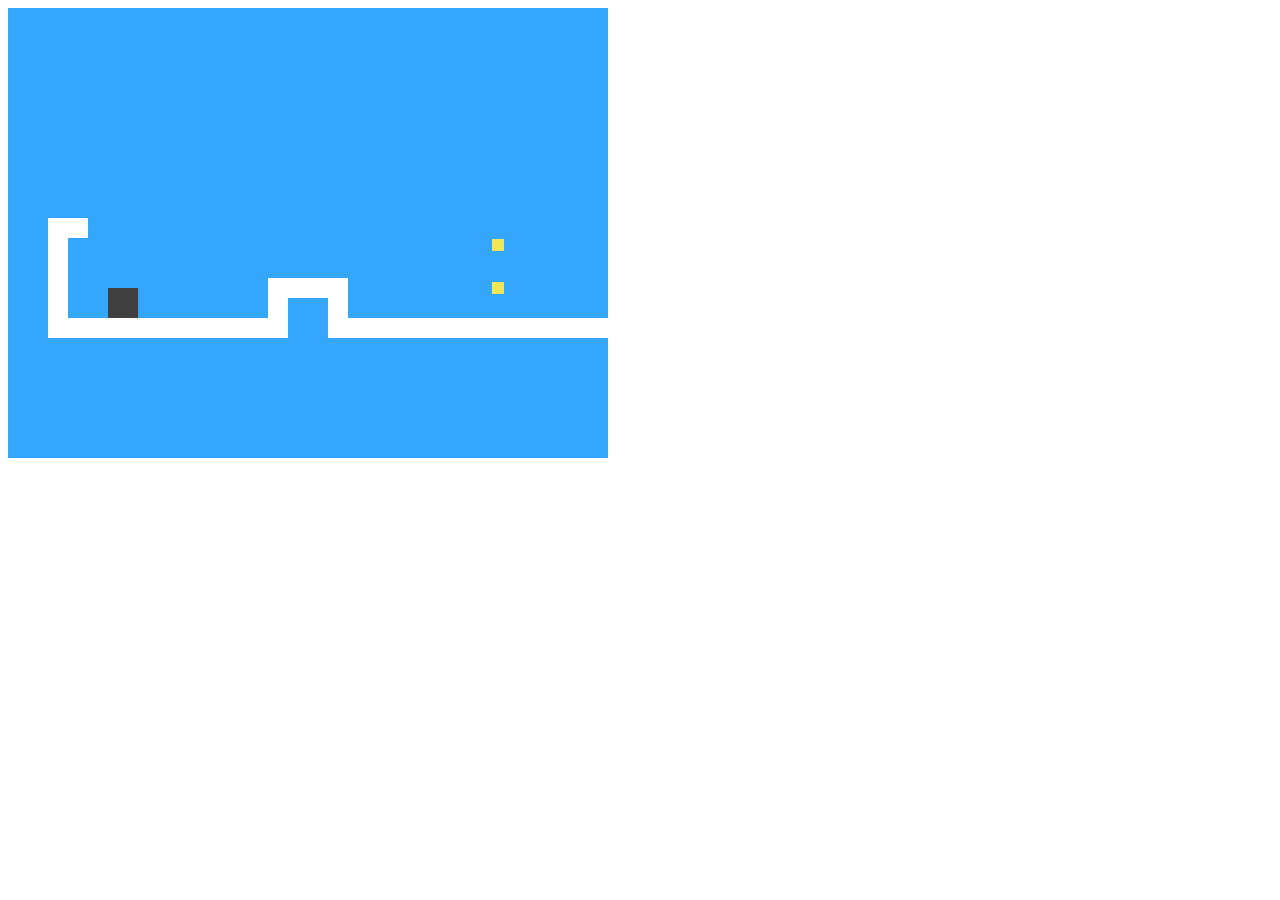
<file: index.html>
<!DOCTYPE html>
<html lang="en">
<head>
  <meta charset="UTF-8">
  <meta http-equiv="X-UA-Compatible" content="IE=edge">
  <meta name="viewport" content="width=device-width, initial-scale=1.0">
  <title>Cubey</title>
  <link rel="stylesheet" href="game.css">
</head>
<body>
  <script src="game.js" type="module"></script>
</body>
</html>
</file>
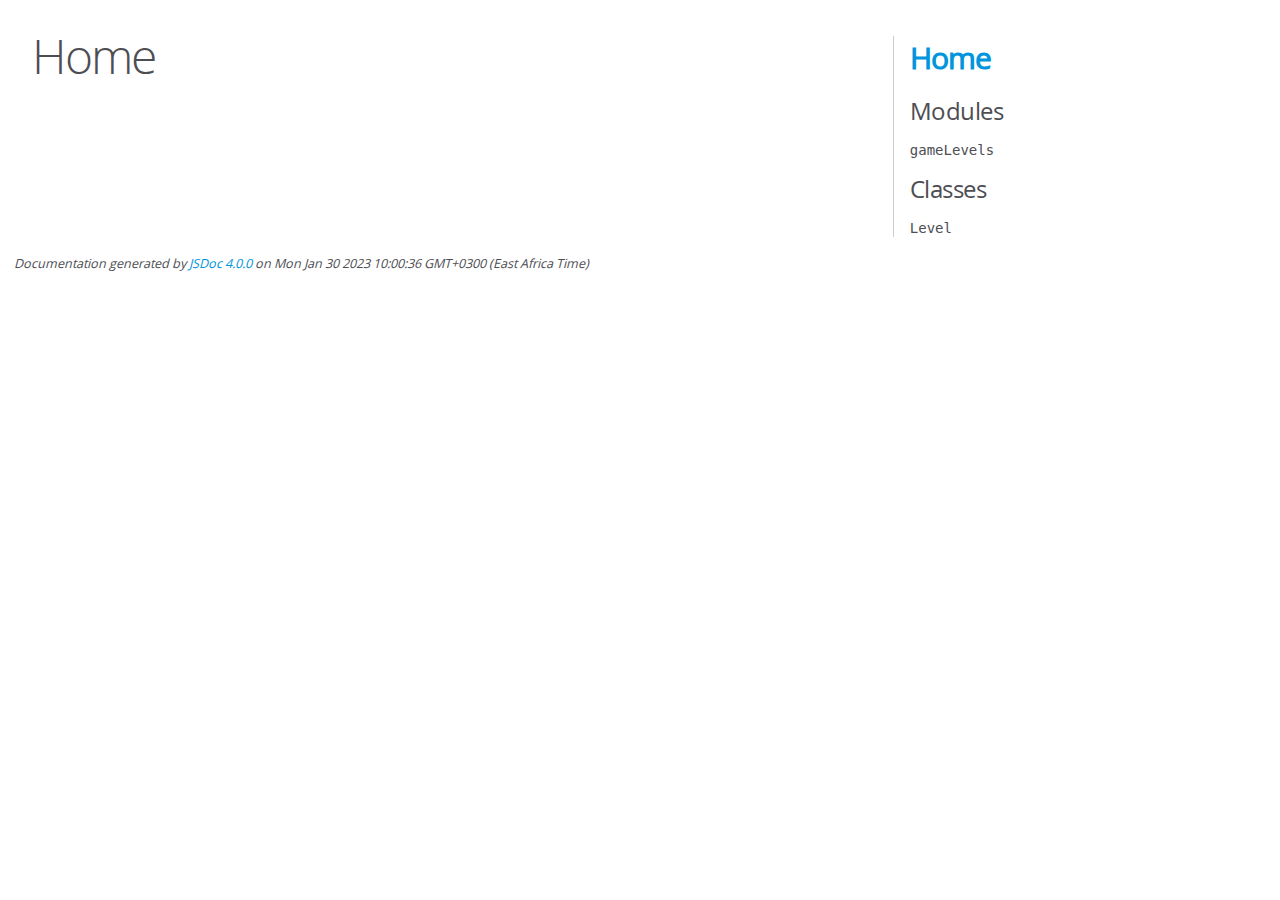
<file: out/index.html>
<!DOCTYPE html>
<html lang="en">
<head>
    <meta charset="utf-8">
    <title>JSDoc: Home</title>

    <script src="scripts/prettify/prettify.js"> </script>
    <script src="scripts/prettify/lang-css.js"> </script>
    <!--[if lt IE 9]>
      <script src="//html5shiv.googlecode.com/svn/trunk/html5.js"></script>
    <![endif]-->
    <link type="text/css" rel="stylesheet" href="styles/prettify-tomorrow.css">
    <link type="text/css" rel="stylesheet" href="styles/jsdoc-default.css">
</head>

<body>

<div id="main">

    <h1 class="page-title">Home</h1>

    



    


    <h3> </h3>










    









</div>

<nav>
    <h2><a href="index.html">Home</a></h2><h3>Modules</h3><ul><li><a href="module-gameLevels.html">gameLevels</a></li></ul><h3>Classes</h3><ul><li><a href="module-gameLevels-Level.html">Level</a></li></ul>
</nav>

<br class="clear">

<footer>
    Documentation generated by <a href="https://github.com/jsdoc/jsdoc">JSDoc 4.0.0</a> on Mon Jan 30 2023 10:00:36 GMT+0300 (East Africa Time)
</footer>

<script> prettyPrint(); </script>
<script src="scripts/linenumber.js"> </script>
</body>
</html>
</file>
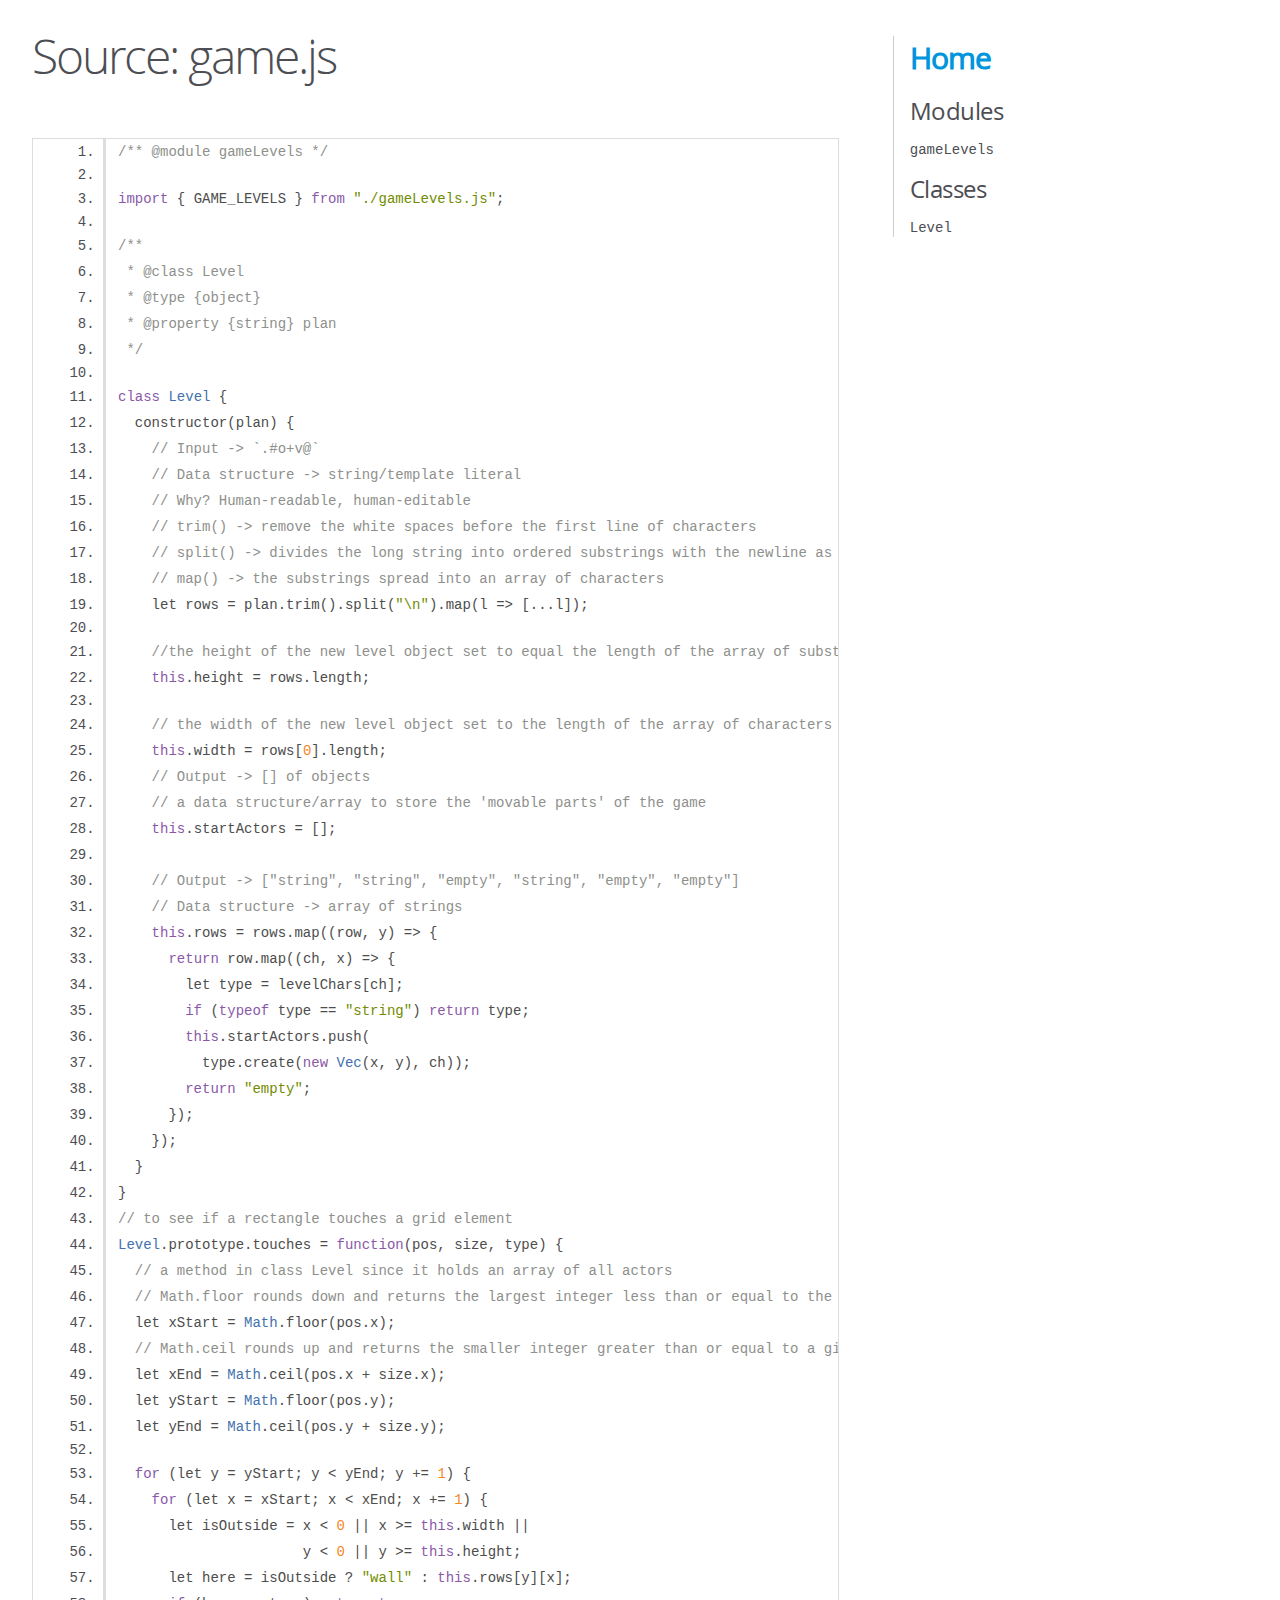
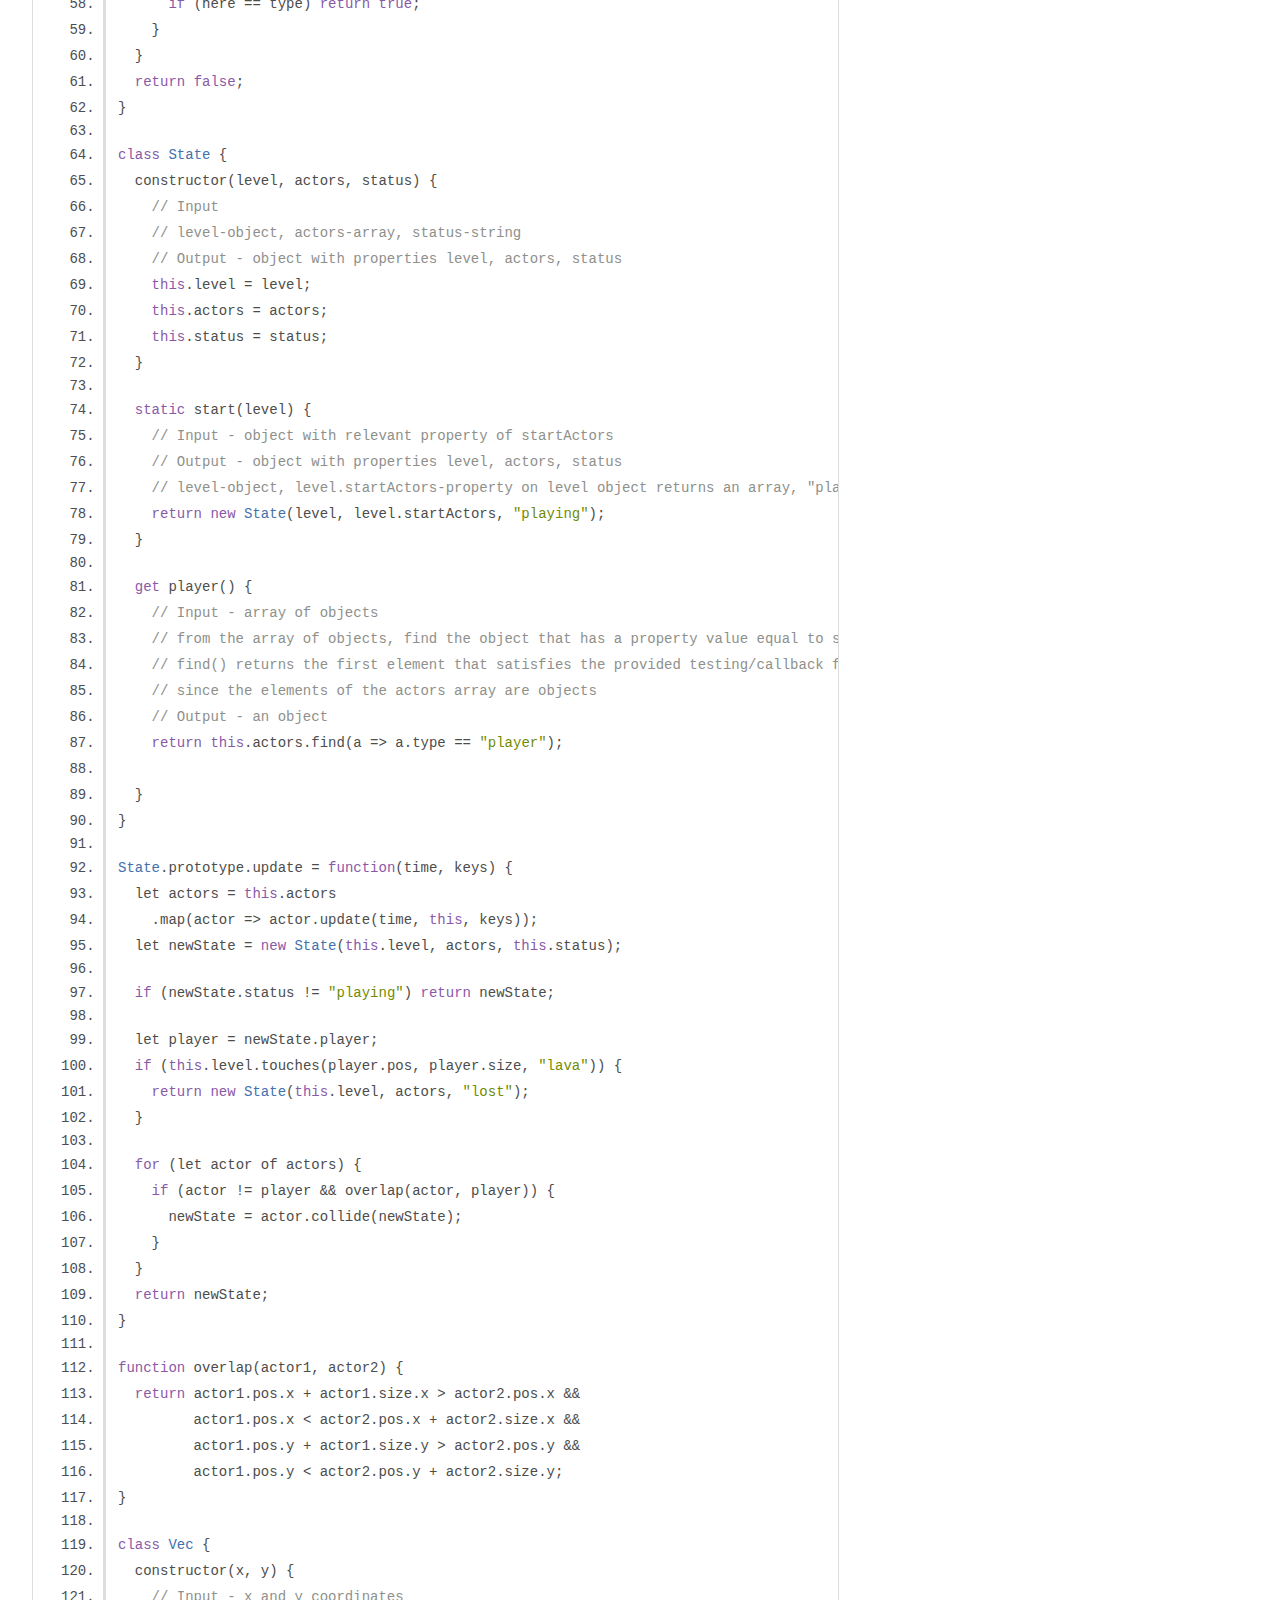
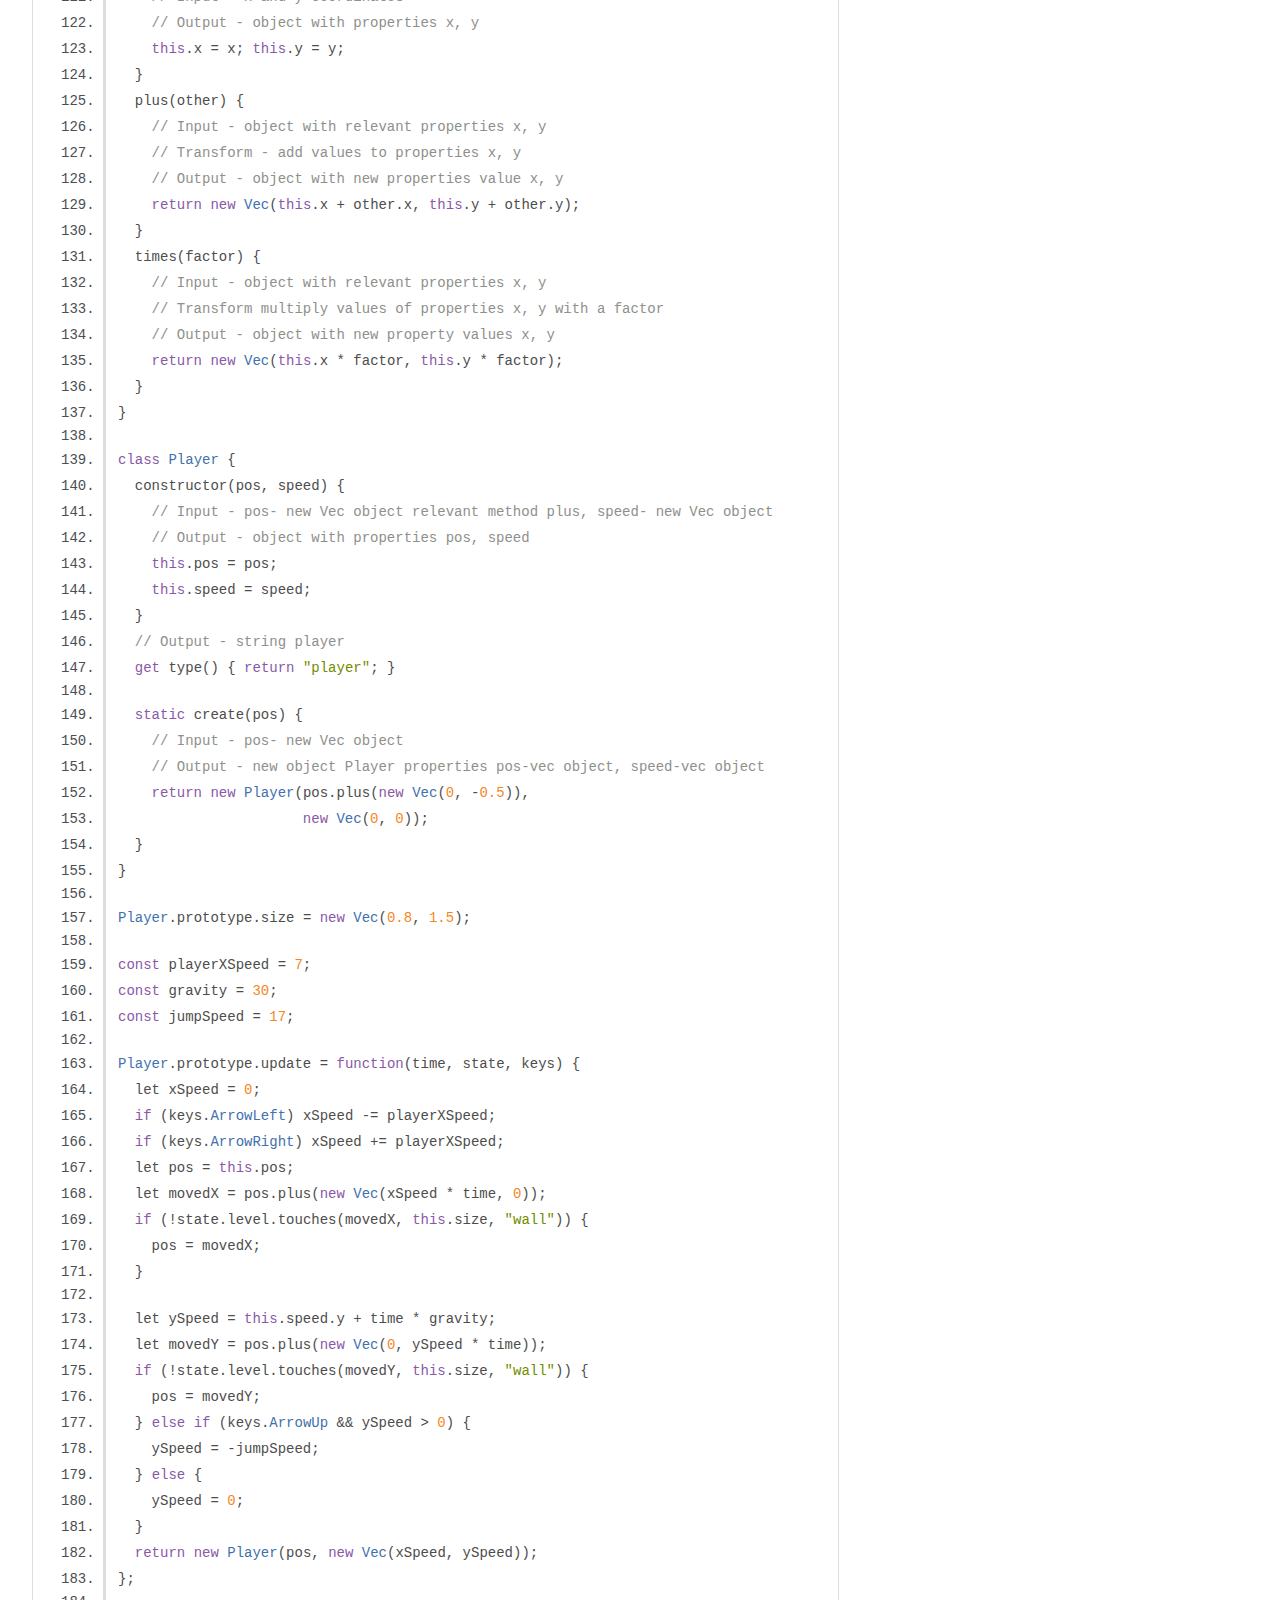
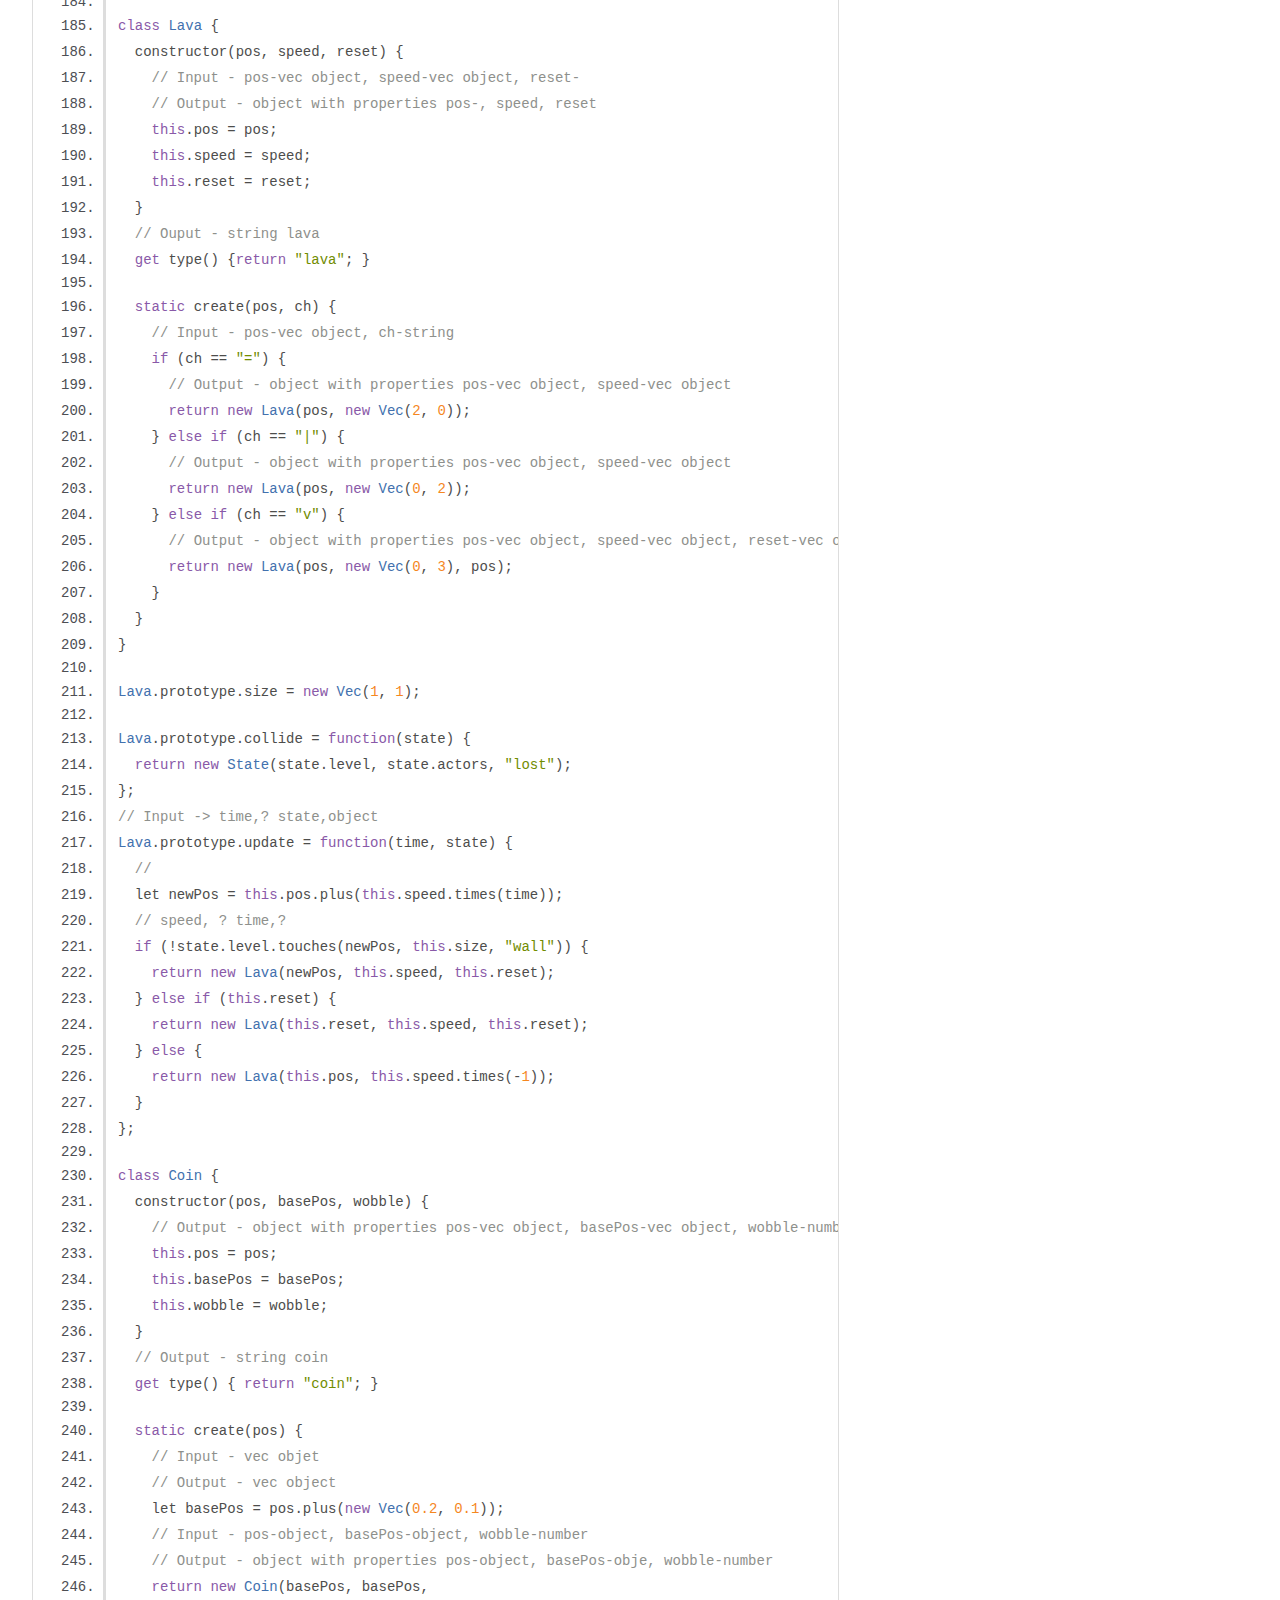
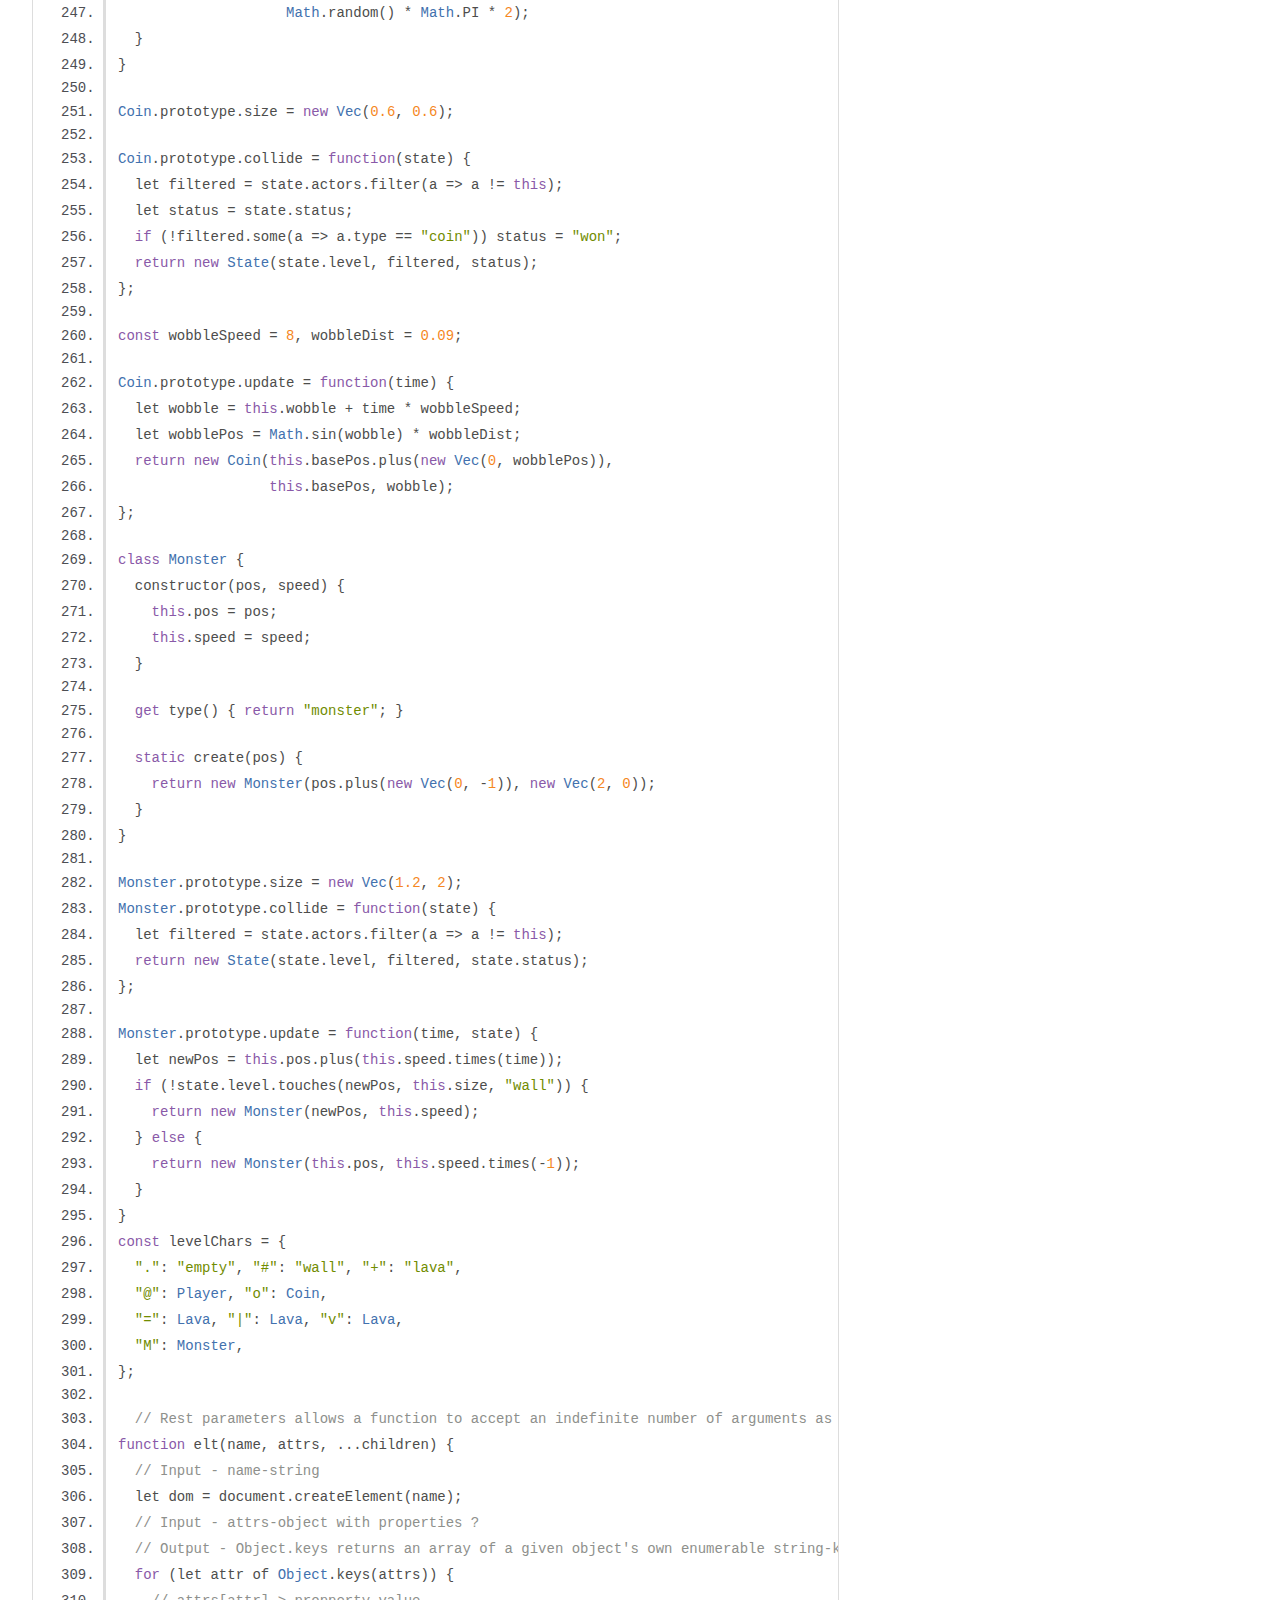
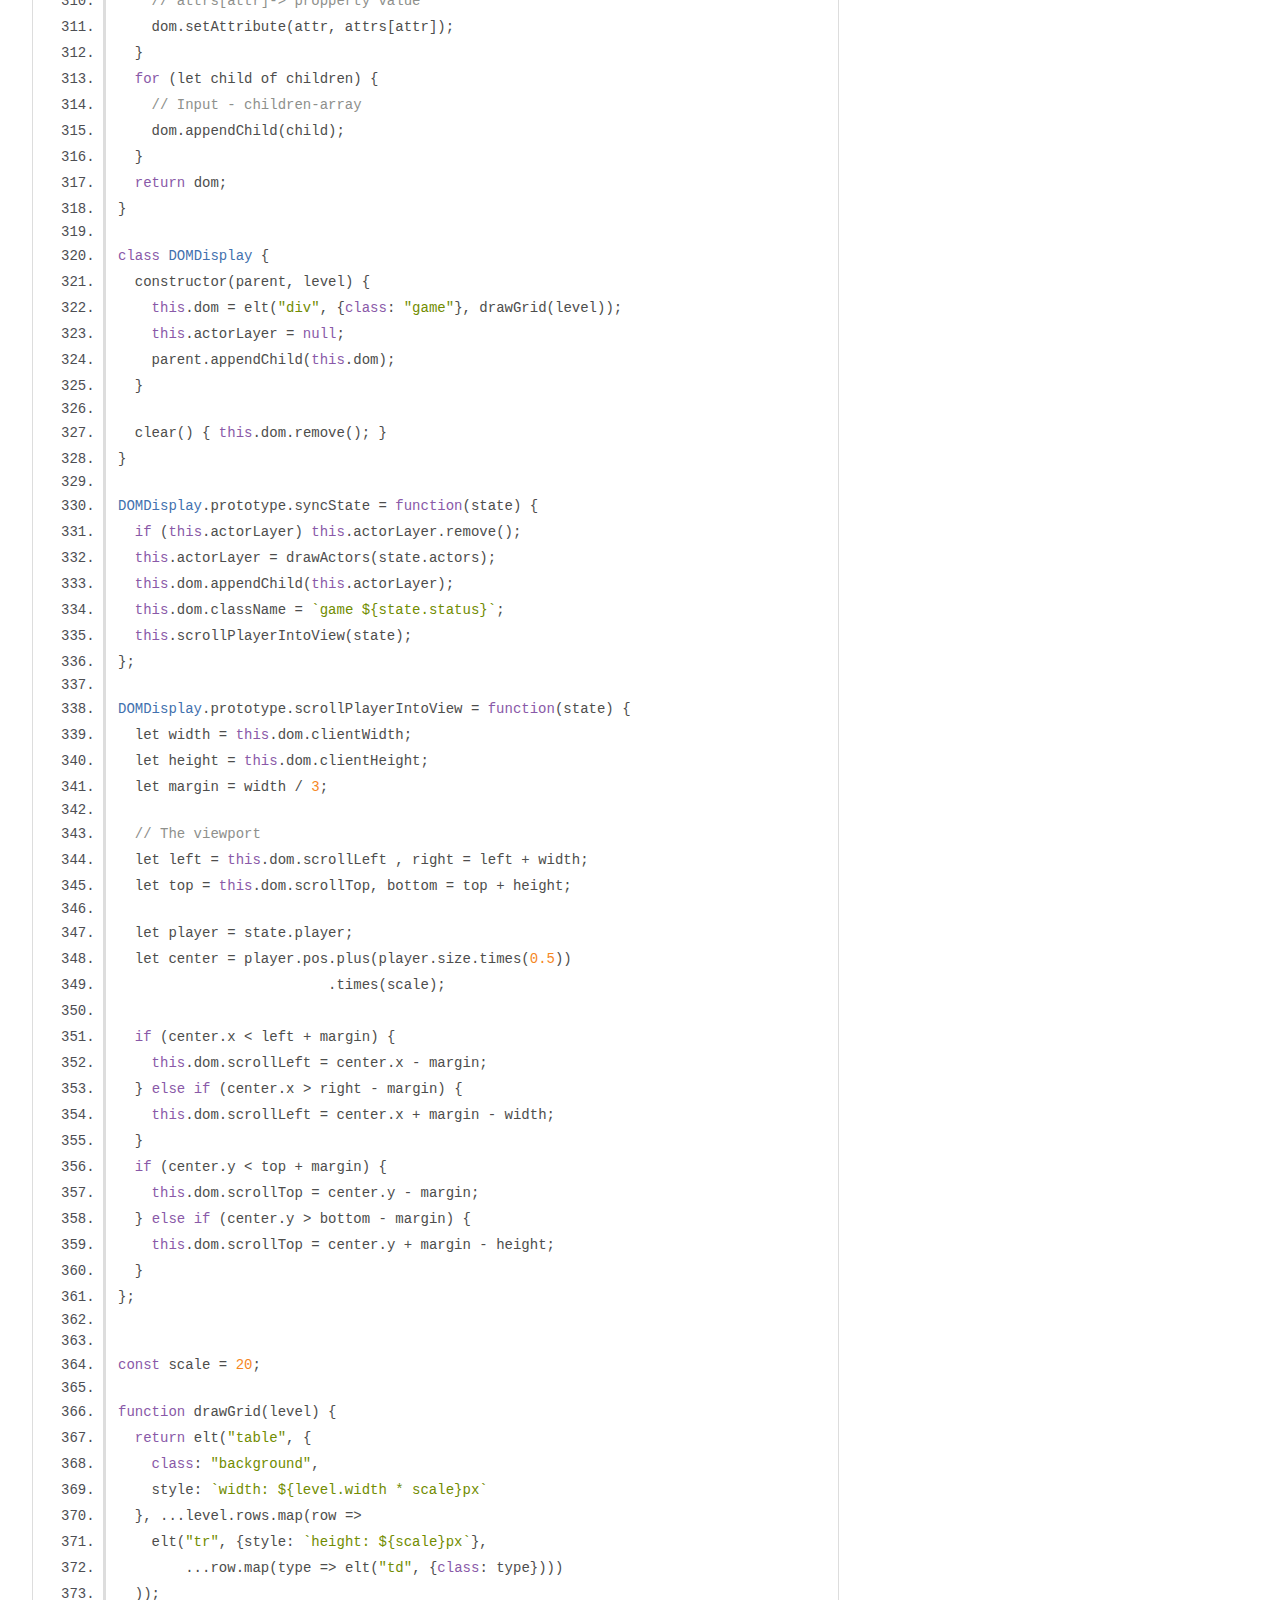
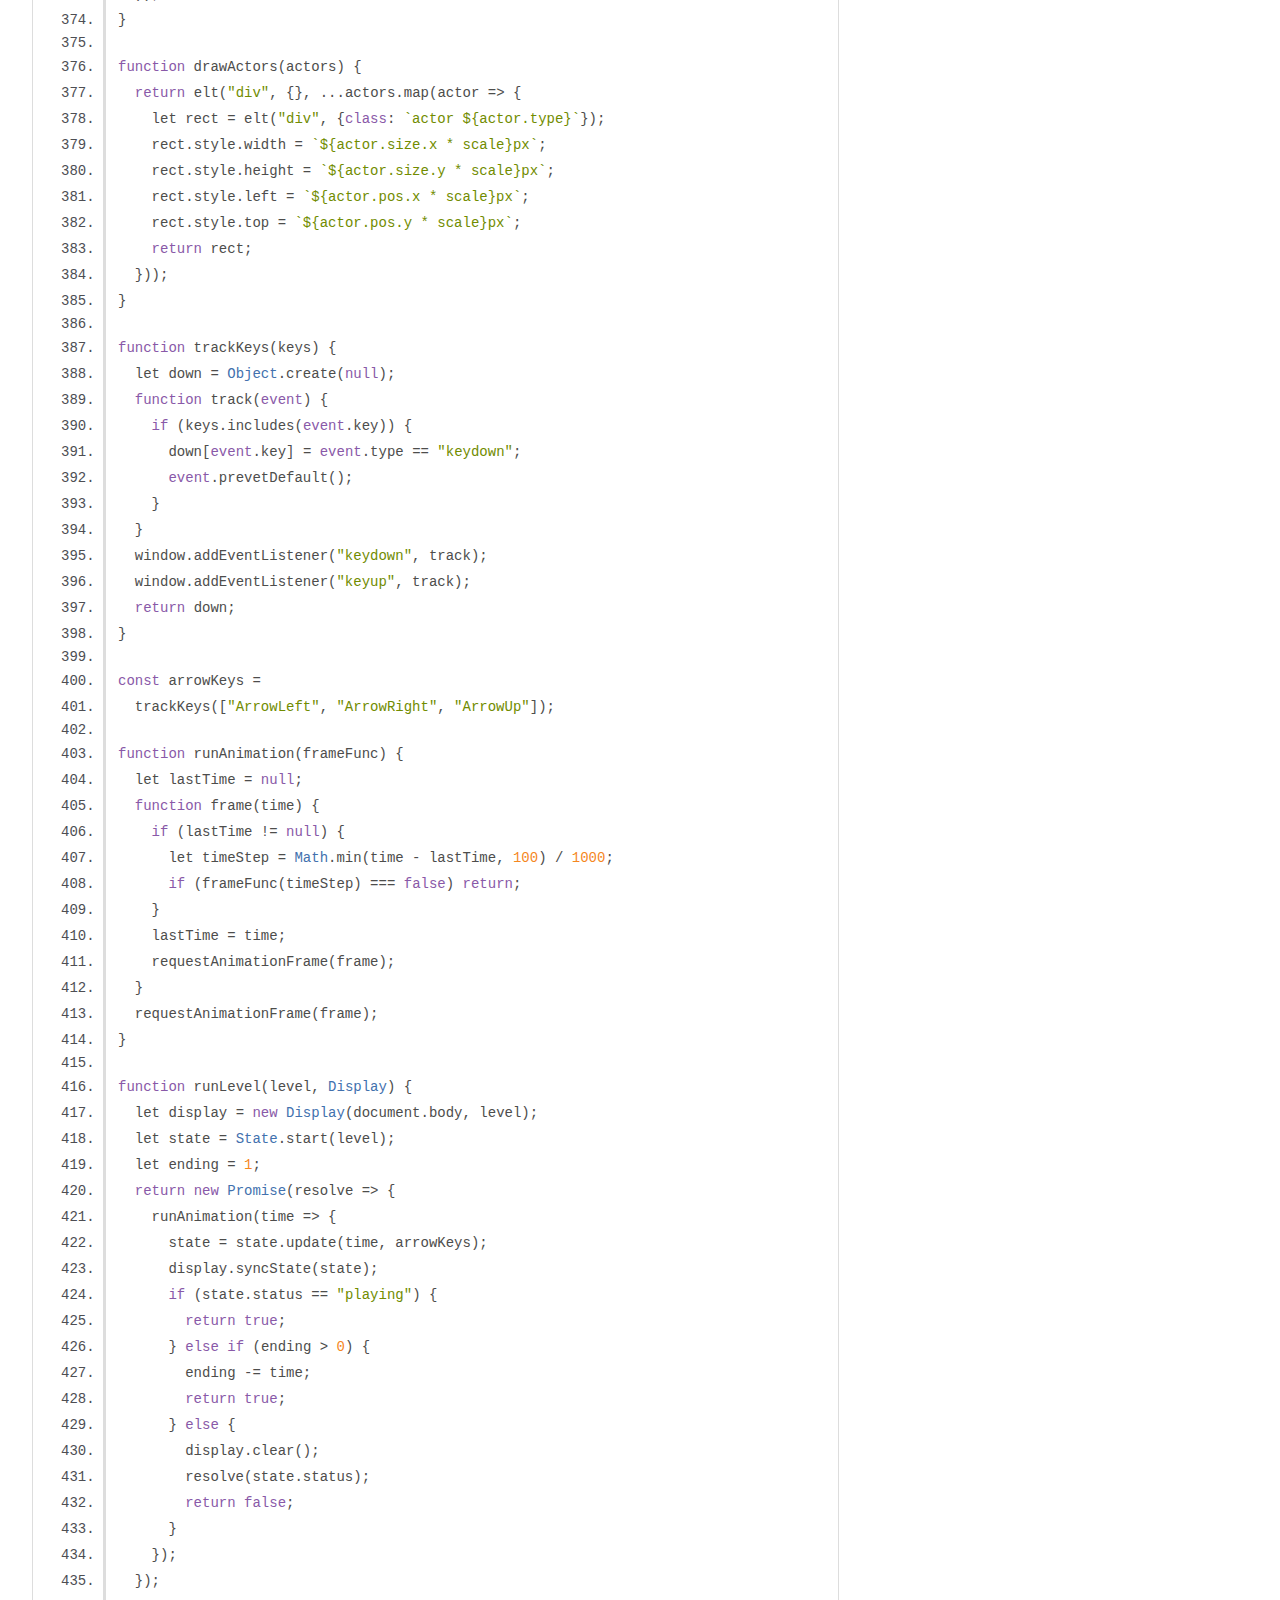
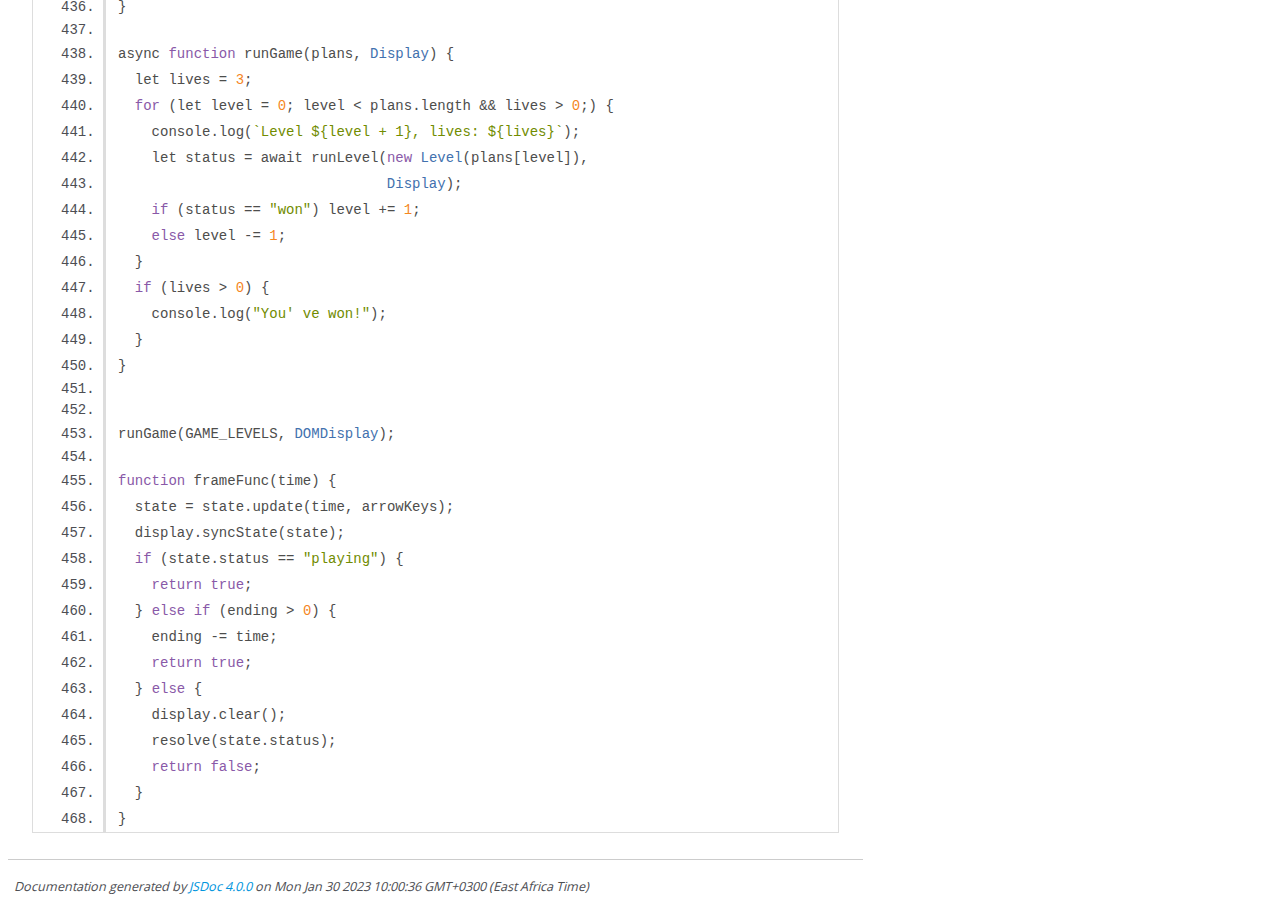
<file: out/game.js.html>
<!DOCTYPE html>
<html lang="en">
<head>
    <meta charset="utf-8">
    <title>JSDoc: Source: game.js</title>

    <script src="scripts/prettify/prettify.js"> </script>
    <script src="scripts/prettify/lang-css.js"> </script>
    <!--[if lt IE 9]>
      <script src="//html5shiv.googlecode.com/svn/trunk/html5.js"></script>
    <![endif]-->
    <link type="text/css" rel="stylesheet" href="styles/prettify-tomorrow.css">
    <link type="text/css" rel="stylesheet" href="styles/jsdoc-default.css">
</head>

<body>

<div id="main">

    <h1 class="page-title">Source: game.js</h1>

    



    
    <section>
        <article>
            <pre class="prettyprint source linenums"><code>/** @module gameLevels */

import { GAME_LEVELS } from "./gameLevels.js";

/**
 * @class Level
 * @type {object}
 * @property {string} plan 
 */

class Level {
  constructor(plan) {
    // Input -> `.#o+v@`
    // Data structure -> string/template literal
    // Why? Human-readable, human-editable
    // trim() -> remove the white spaces before the first line of characters
    // split() -> divides the long string into ordered substrings with the newline as the separator, substrings put in an array
    // map() -> the substrings spread into an array of characters
    let rows = plan.trim().split("\n").map(l => [...l]);

    //the height of the new level object set to equal the length of the array of substrings
    this.height = rows.length;

    // the width of the new level object set to the length of the array of characters
    this.width = rows[0].length;
    // Output -> [] of objects
    // a data structure/array to store the 'movable parts' of the game
    this.startActors = [];
    
    // Output -> ["string", "string", "empty", "string", "empty", "empty"]
    // Data structure -> array of strings
    this.rows = rows.map((row, y) => {
      return row.map((ch, x) => {
        let type = levelChars[ch];
        if (typeof type == "string") return type;
        this.startActors.push(
          type.create(new Vec(x, y), ch));
        return "empty";
      });
    });
  }
}
// to see if a rectangle touches a grid element
Level.prototype.touches = function(pos, size, type) {
  // a method in class Level since it holds an array of all actors
  // Math.floor rounds down and returns the largest integer less than or equal to the given number
  let xStart = Math.floor(pos.x);
  // Math.ceil rounds up and returns the smaller integer greater than or equal to a given number
  let xEnd = Math.ceil(pos.x + size.x);
  let yStart = Math.floor(pos.y);
  let yEnd = Math.ceil(pos.y + size.y);

  for (let y = yStart; y &lt; yEnd; y += 1) {
    for (let x = xStart; x &lt; xEnd; x += 1) {
      let isOutside = x &lt; 0 || x >= this.width ||
                      y &lt; 0 || y >= this.height;
      let here = isOutside ? "wall" : this.rows[y][x];
      if (here == type) return true;
    }
  }
  return false;
}

class State {
  constructor(level, actors, status) {
    // Input
    // level-object, actors-array, status-string
    // Output - object with properties level, actors, status
    this.level = level;
    this.actors = actors;
    this.status = status;
  }

  static start(level) {
    // Input - object with relevant property of startActors
    // Output - object with properties level, actors, status
    // level-object, level.startActors-property on level object returns an array, "playing"-hard-coded string
    return new State(level, level.startActors, "playing");
  }

  get player() {
    // Input - array of objects
    // from the array of objects, find the object that has a property value equal to string player
    // find() returns the first element that satisfies the provided testing/callback function-> returns an object
    // since the elements of the actors array are objects
    // Output - an object
    return this.actors.find(a => a.type == "player");
    
  }
}

State.prototype.update = function(time, keys) {
  let actors = this.actors
    .map(actor => actor.update(time, this, keys));
  let newState = new State(this.level, actors, this.status);

  if (newState.status != "playing") return newState;

  let player = newState.player;
  if (this.level.touches(player.pos, player.size, "lava")) {
    return new State(this.level, actors, "lost");
  }

  for (let actor of actors) {
    if (actor != player &amp;&amp; overlap(actor, player)) {
      newState = actor.collide(newState);
    }
  }
  return newState;
}

function overlap(actor1, actor2) {
  return actor1.pos.x + actor1.size.x > actor2.pos.x &amp;&amp;
         actor1.pos.x &lt; actor2.pos.x + actor2.size.x &amp;&amp;
         actor1.pos.y + actor1.size.y > actor2.pos.y &amp;&amp; 
         actor1.pos.y &lt; actor2.pos.y + actor2.size.y;
}

class Vec {
  constructor(x, y) {
    // Input - x and y coordinates
    // Output - object with properties x, y
    this.x = x; this.y = y;
  }
  plus(other) {
    // Input - object with relevant properties x, y
    // Transform - add values to properties x, y
    // Output - object with new properties value x, y
    return new Vec(this.x + other.x, this.y + other.y);
  }
  times(factor) {
    // Input - object with relevant properties x, y
    // Transform multiply values of properties x, y with a factor
    // Output - object with new property values x, y
    return new Vec(this.x * factor, this.y * factor);
  }
}

class Player {
  constructor(pos, speed) {
    // Input - pos- new Vec object relevant method plus, speed- new Vec object
    // Output - object with properties pos, speed
    this.pos = pos;
    this.speed = speed;
  }
  // Output - string player
  get type() { return "player"; }

  static create(pos) {
    // Input - pos- new Vec object
    // Output - new object Player properties pos-vec object, speed-vec object
    return new Player(pos.plus(new Vec(0, -0.5)),
                      new Vec(0, 0));
  }
}

Player.prototype.size = new Vec(0.8, 1.5);

const playerXSpeed = 7;
const gravity = 30;
const jumpSpeed = 17;

Player.prototype.update = function(time, state, keys) {
  let xSpeed = 0;
  if (keys.ArrowLeft) xSpeed -= playerXSpeed;
  if (keys.ArrowRight) xSpeed += playerXSpeed;
  let pos = this.pos;
  let movedX = pos.plus(new Vec(xSpeed * time, 0));
  if (!state.level.touches(movedX, this.size, "wall")) {
    pos = movedX;
  }

  let ySpeed = this.speed.y + time * gravity;
  let movedY = pos.plus(new Vec(0, ySpeed * time));
  if (!state.level.touches(movedY, this.size, "wall")) {
    pos = movedY;
  } else if (keys.ArrowUp &amp;&amp; ySpeed > 0) {
    ySpeed = -jumpSpeed;
  } else {
    ySpeed = 0;
  }
  return new Player(pos, new Vec(xSpeed, ySpeed));
};

class Lava {
  constructor(pos, speed, reset) {
    // Input - pos-vec object, speed-vec object, reset-
    // Output - object with properties pos-, speed, reset
    this.pos = pos;
    this.speed = speed;
    this.reset = reset;
  }
  // Ouput - string lava
  get type() {return "lava"; }

  static create(pos, ch) {
    // Input - pos-vec object, ch-string
    if (ch == "=") {
      // Output - object with properties pos-vec object, speed-vec object
      return new Lava(pos, new Vec(2, 0));
    } else if (ch == "|") {
      // Output - object with properties pos-vec object, speed-vec object
      return new Lava(pos, new Vec(0, 2));
    } else if (ch == "v") {
      // Output - object with properties pos-vec object, speed-vec object, reset-vec object
      return new Lava(pos, new Vec(0, 3), pos);
    }
  }
}

Lava.prototype.size = new Vec(1, 1);

Lava.prototype.collide = function(state) {
  return new State(state.level, state.actors, "lost");
};
// Input -> time,? state,object
Lava.prototype.update = function(time, state) {
  //
  let newPos = this.pos.plus(this.speed.times(time));
  // speed, ? time,?
  if (!state.level.touches(newPos, this.size, "wall")) {
    return new Lava(newPos, this.speed, this.reset);
  } else if (this.reset) {
    return new Lava(this.reset, this.speed, this.reset);
  } else {
    return new Lava(this.pos, this.speed.times(-1));
  }
};

class Coin {
  constructor(pos, basePos, wobble) {
    // Output - object with properties pos-vec object, basePos-vec object, wobble-number
    this.pos = pos;
    this.basePos = basePos;
    this.wobble = wobble;
  }
  // Output - string coin
  get type() { return "coin"; }

  static create(pos) {
    // Input - vec objet
    // Output - vec object
    let basePos = pos.plus(new Vec(0.2, 0.1));
    // Input - pos-object, basePos-object, wobble-number
    // Output - object with properties pos-object, basePos-obje, wobble-number
    return new Coin(basePos, basePos, 
                    Math.random() * Math.PI * 2);
  }
}

Coin.prototype.size = new Vec(0.6, 0.6);

Coin.prototype.collide = function(state) {
  let filtered = state.actors.filter(a => a != this);
  let status = state.status;
  if (!filtered.some(a => a.type == "coin")) status = "won";
  return new State(state.level, filtered, status);
};

const wobbleSpeed = 8, wobbleDist = 0.09;

Coin.prototype.update = function(time) {
  let wobble = this.wobble + time * wobbleSpeed;
  let wobblePos = Math.sin(wobble) * wobbleDist;
  return new Coin(this.basePos.plus(new Vec(0, wobblePos)),
                  this.basePos, wobble);
};

class Monster {
  constructor(pos, speed) {
    this.pos = pos;
    this.speed = speed;
  }

  get type() { return "monster"; }

  static create(pos) {
    return new Monster(pos.plus(new Vec(0, -1)), new Vec(2, 0));
  }
}

Monster.prototype.size = new Vec(1.2, 2);
Monster.prototype.collide = function(state) {
  let filtered = state.actors.filter(a => a != this);
  return new State(state.level, filtered, state.status);
};

Monster.prototype.update = function(time, state) {
  let newPos = this.pos.plus(this.speed.times(time));
  if (!state.level.touches(newPos, this.size, "wall")) {
    return new Monster(newPos, this.speed);
  } else {
    return new Monster(this.pos, this.speed.times(-1));
  }
}
const levelChars = {
  ".": "empty", "#": "wall", "+": "lava",
  "@": Player, "o": Coin,
  "=": Lava, "|": Lava, "v": Lava,
  "M": Monster,
};

  // Rest parameters allows a function to accept an indefinite number of arguments as an array
function elt(name, attrs, ...children) {
  // Input - name-string
  let dom = document.createElement(name);
  // Input - attrs-object with properties ?
  // Output - Object.keys returns an array of a given object's own enumerable string-keyed property names
  for (let attr of Object.keys(attrs)) {
    // attrs[attr]-> propperty value
    dom.setAttribute(attr, attrs[attr]);
  }
  for (let child of children) {
    // Input - children-array
    dom.appendChild(child);
  }
  return dom;
}

class DOMDisplay {
  constructor(parent, level) {
    this.dom = elt("div", {class: "game"}, drawGrid(level));
    this.actorLayer = null;
    parent.appendChild(this.dom);
  }

  clear() { this.dom.remove(); }
}

DOMDisplay.prototype.syncState = function(state) {
  if (this.actorLayer) this.actorLayer.remove();
  this.actorLayer = drawActors(state.actors);
  this.dom.appendChild(this.actorLayer);
  this.dom.className = `game ${state.status}`;
  this.scrollPlayerIntoView(state);
};

DOMDisplay.prototype.scrollPlayerIntoView = function(state) {
  let width = this.dom.clientWidth;
  let height = this.dom.clientHeight;
  let margin = width / 3;

  // The viewport
  let left = this.dom.scrollLeft , right = left + width;
  let top = this.dom.scrollTop, bottom = top + height;

  let player = state.player;
  let center = player.pos.plus(player.size.times(0.5))
                         .times(scale);
                    
  if (center.x &lt; left + margin) {
    this.dom.scrollLeft = center.x - margin;
  } else if (center.x > right - margin) {
    this.dom.scrollLeft = center.x + margin - width;
  }
  if (center.y &lt; top + margin) {
    this.dom.scrollTop = center.y - margin;
  } else if (center.y > bottom - margin) {
    this.dom.scrollTop = center.y + margin - height;
  }
};


const scale = 20;

function drawGrid(level) {
  return elt("table", {
    class: "background",
    style: `width: ${level.width * scale}px`
  }, ...level.rows.map(row => 
    elt("tr", {style: `height: ${scale}px`},
        ...row.map(type => elt("td", {class: type})))
  ));
}

function drawActors(actors) {
  return elt("div", {}, ...actors.map(actor => {
    let rect = elt("div", {class: `actor ${actor.type}`});
    rect.style.width = `${actor.size.x * scale}px`;
    rect.style.height = `${actor.size.y * scale}px`;
    rect.style.left = `${actor.pos.x * scale}px`;
    rect.style.top = `${actor.pos.y * scale}px`;
    return rect;
  }));
}

function trackKeys(keys) {
  let down = Object.create(null);
  function track(event) {
    if (keys.includes(event.key)) {
      down[event.key] = event.type == "keydown";
      event.prevetDefault();
    }
  }
  window.addEventListener("keydown", track);
  window.addEventListener("keyup", track);
  return down;
}

const arrowKeys =
  trackKeys(["ArrowLeft", "ArrowRight", "ArrowUp"]);

function runAnimation(frameFunc) {
  let lastTime = null;
  function frame(time) {
    if (lastTime != null) {
      let timeStep = Math.min(time - lastTime, 100) / 1000;
      if (frameFunc(timeStep) === false) return;
    }
    lastTime = time;
    requestAnimationFrame(frame);
  }
  requestAnimationFrame(frame);
}

function runLevel(level, Display) {
  let display = new Display(document.body, level);
  let state = State.start(level);
  let ending = 1;
  return new Promise(resolve => {
    runAnimation(time => {
      state = state.update(time, arrowKeys);
      display.syncState(state);
      if (state.status == "playing") {
        return true;
      } else if (ending > 0) {
        ending -= time;
        return true;
      } else {
        display.clear();
        resolve(state.status);
        return false;
      }
    });
  });
}

async function runGame(plans, Display) {
  let lives = 3;
  for (let level = 0; level &lt; plans.length &amp;&amp; lives > 0;) {
    console.log(`Level ${level + 1}, lives: ${lives}`);
    let status = await runLevel(new Level(plans[level]),
                                Display);
    if (status == "won") level += 1;
    else level -= 1;
  }
  if (lives > 0) {
    console.log("You' ve won!");
  } 
}


runGame(GAME_LEVELS, DOMDisplay);

function frameFunc(time) {
  state = state.update(time, arrowKeys);
  display.syncState(state);
  if (state.status == "playing") {
    return true;
  } else if (ending > 0) {
    ending -= time;
    return true;
  } else {
    display.clear();
    resolve(state.status);
    return false;
  }
}</code></pre>
        </article>
    </section>




</div>

<nav>
    <h2><a href="index.html">Home</a></h2><h3>Modules</h3><ul><li><a href="module-gameLevels.html">gameLevels</a></li></ul><h3>Classes</h3><ul><li><a href="module-gameLevels-Level.html">Level</a></li></ul>
</nav>

<br class="clear">

<footer>
    Documentation generated by <a href="https://github.com/jsdoc/jsdoc">JSDoc 4.0.0</a> on Mon Jan 30 2023 10:00:36 GMT+0300 (East Africa Time)
</footer>

<script> prettyPrint(); </script>
<script src="scripts/linenumber.js"> </script>
</body>
</html>
</file>
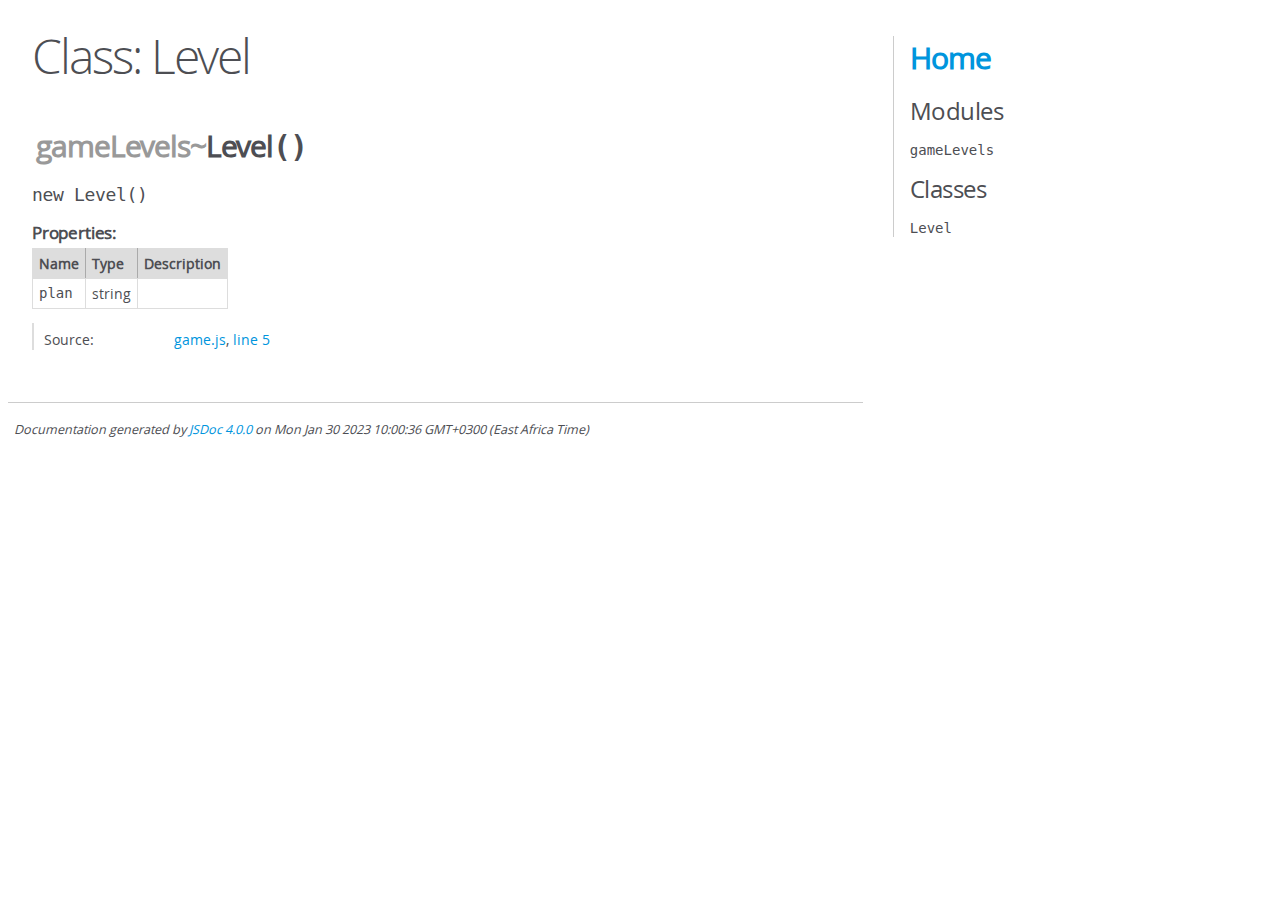
<file: out/module-gameLevels-Level.html>
<!DOCTYPE html>
<html lang="en">
<head>
    <meta charset="utf-8">
    <title>JSDoc: Class: Level</title>

    <script src="scripts/prettify/prettify.js"> </script>
    <script src="scripts/prettify/lang-css.js"> </script>
    <!--[if lt IE 9]>
      <script src="//html5shiv.googlecode.com/svn/trunk/html5.js"></script>
    <![endif]-->
    <link type="text/css" rel="stylesheet" href="styles/prettify-tomorrow.css">
    <link type="text/css" rel="stylesheet" href="styles/jsdoc-default.css">
</head>

<body>

<div id="main">

    <h1 class="page-title">Class: Level</h1>

    




<section>

<header>
    
        <h2><span class="attribs"><span class="type-signature"></span></span>
            <span class="ancestors"><a href="module-gameLevels.html">gameLevels</a>~</span>Level<span class="signature">()</span><span class="type-signature"></span></h2>
        
    
</header>

<article>
    <div class="container-overview">
    
        

    

    
    <h4 class="name" id="Level"><span class="type-signature"></span>new Level<span class="signature">()</span><span class="type-signature"></span></h4>
    

    















    <h5 class="subsection-title">Properties:</h5>

    

<table class="props">
    <thead>
    <tr>
        
        <th>Name</th>
        

        <th>Type</th>

        

        

        <th class="last">Description</th>
    </tr>
    </thead>

    <tbody>
    

        <tr>
            
                <td class="name"><code>plan</code></td>
            

            <td class="type">
            
                
<span class="param-type">string</span>


            
            </td>

            

            

            <td class="description last"></td>
        </tr>

    
    </tbody>
</table>




<dl class="details">

    

    

    

    

    

    

    

    

    

    

    

    

    
    <dt class="tag-source">Source:</dt>
    <dd class="tag-source"><ul class="dummy"><li>
        <a href="game.js.html">game.js</a>, <a href="game.js.html#line5">line 5</a>
    </li></ul></dd>
    

    

    

    
</dl>




















    
    </div>

    

    

    

    

    

    

    

    

    

    
</article>

</section>




</div>

<nav>
    <h2><a href="index.html">Home</a></h2><h3>Modules</h3><ul><li><a href="module-gameLevels.html">gameLevels</a></li></ul><h3>Classes</h3><ul><li><a href="module-gameLevels-Level.html">Level</a></li></ul>
</nav>

<br class="clear">

<footer>
    Documentation generated by <a href="https://github.com/jsdoc/jsdoc">JSDoc 4.0.0</a> on Mon Jan 30 2023 10:00:36 GMT+0300 (East Africa Time)
</footer>

<script> prettyPrint(); </script>
<script src="scripts/linenumber.js"> </script>
</body>
</html>
</file>
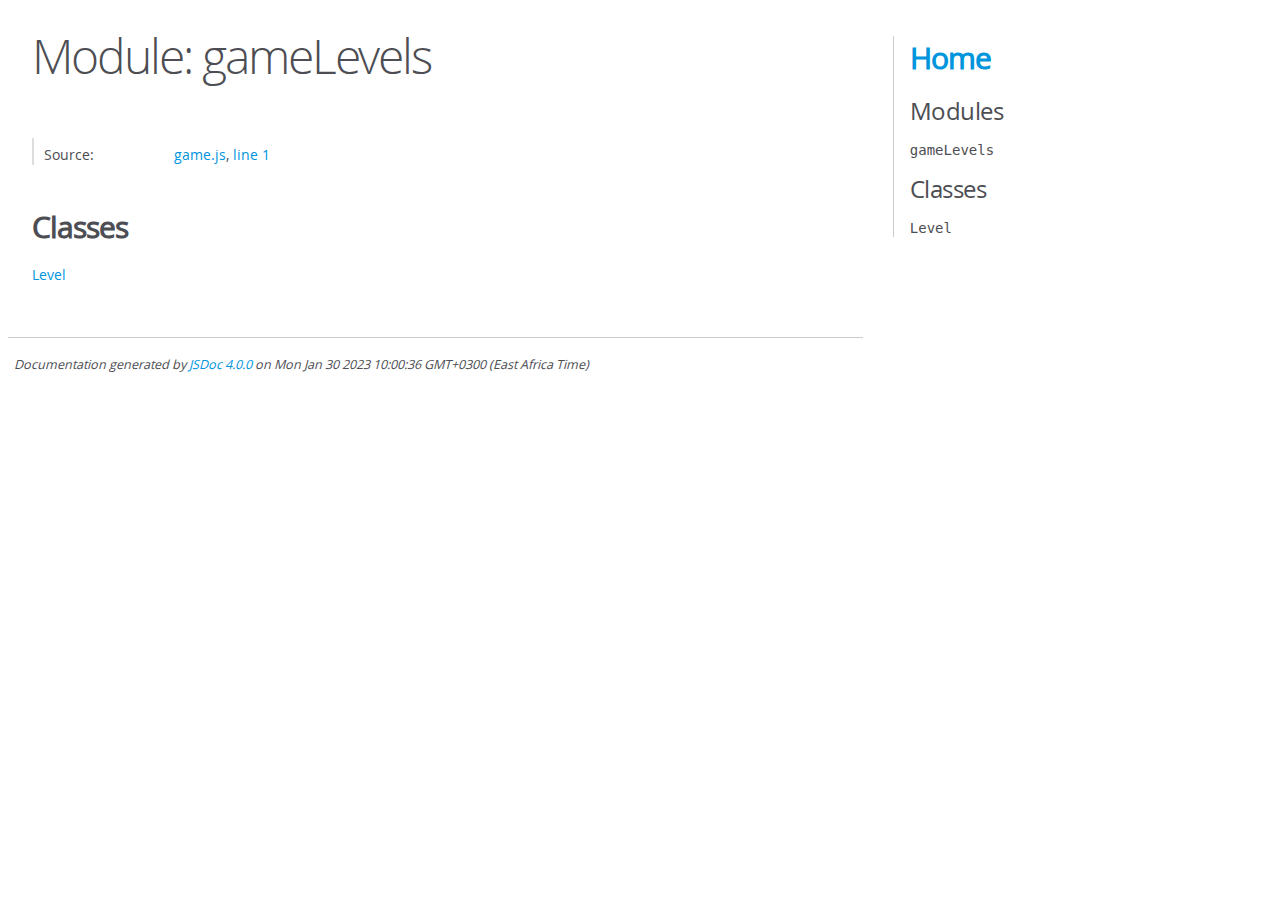
<file: out/module-gameLevels.html>
<!DOCTYPE html>
<html lang="en">
<head>
    <meta charset="utf-8">
    <title>JSDoc: Module: gameLevels</title>

    <script src="scripts/prettify/prettify.js"> </script>
    <script src="scripts/prettify/lang-css.js"> </script>
    <!--[if lt IE 9]>
      <script src="//html5shiv.googlecode.com/svn/trunk/html5.js"></script>
    <![endif]-->
    <link type="text/css" rel="stylesheet" href="styles/prettify-tomorrow.css">
    <link type="text/css" rel="stylesheet" href="styles/jsdoc-default.css">
</head>

<body>

<div id="main">

    <h1 class="page-title">Module: gameLevels</h1>

    




<section>

<header>
    
</header>

<article>
    <div class="container-overview">
    
        

        


<dl class="details">

    

    

    

    

    

    

    

    

    

    

    

    

    
    <dt class="tag-source">Source:</dt>
    <dd class="tag-source"><ul class="dummy"><li>
        <a href="game.js.html">game.js</a>, <a href="game.js.html#line1">line 1</a>
    </li></ul></dd>
    

    

    

    
</dl>


        
    
    </div>

    

    

    
        <h3 class="subsection-title">Classes</h3>

        <dl>
            <dt><a href="module-gameLevels-Level.html">Level</a></dt>
            <dd></dd>
        </dl>
    

    

    

    

    

    

    

    
</article>

</section>




</div>

<nav>
    <h2><a href="index.html">Home</a></h2><h3>Modules</h3><ul><li><a href="module-gameLevels.html">gameLevels</a></li></ul><h3>Classes</h3><ul><li><a href="module-gameLevels-Level.html">Level</a></li></ul>
</nav>

<br class="clear">

<footer>
    Documentation generated by <a href="https://github.com/jsdoc/jsdoc">JSDoc 4.0.0</a> on Mon Jan 30 2023 10:00:36 GMT+0300 (East Africa Time)
</footer>

<script> prettyPrint(); </script>
<script src="scripts/linenumber.js"> </script>
</body>
</html>
</file>
<file: game.css>
.background {
  background: rgb(52, 166, 251);
  table-layout: fixed;
  border-spacing: 0;
}
.background td {
  padding: 0;
}
.lava {
  background: rgb(255, 100, 100);
}
.wall {
  background: white;
}
.actor {
  position: absolute;
}
.coin {
  background: rgb(241, 229, 89);
}
.player {
  background: rgb(64, 64, 64);
}
.monster {
  background-color:rosybrown;
}
.lost .player {
  background: rgb(160, 64, 64);
}
.won .player {
  box-shadow: -4px -7px 8px white, 4px -7px 8px white;
}
.frame {
  position: relative;
  padding: 0;
  margin: 0;
  border: solid 15px #555;
  max-width: 600px;
  margin: 40px auto;
  box-shadow: -3px -3px 12px #999;
}
.game {
  overflow: hidden;
  max-width: 600px;
  max-height: 450px;
  position: relative;
  /* Center the game*/
  /* margin: 50px auto;
  border: 2px solid;
  border-bottom-color: #ccc;
  border-left-color: #aaa;
  border-right-color: #ccc;
  border-top-color: #aaa;
  max-height: 100%; */
}
</file>
<file: out/styles/prettify-tomorrow.css>
/* Tomorrow Theme */
/* Original theme - https://github.com/chriskempson/tomorrow-theme */
/* Pretty printing styles. Used with prettify.js. */
/* SPAN elements with the classes below are added by prettyprint. */
/* plain text */
.pln {
  color: #4d4d4c; }

@media screen {
  /* string content */
  .str {
    color: #718c00; }

  /* a keyword */
  .kwd {
    color: #8959a8; }

  /* a comment */
  .com {
    color: #8e908c; }

  /* a type name */
  .typ {
    color: #4271ae; }

  /* a literal value */
  .lit {
    color: #f5871f; }

  /* punctuation */
  .pun {
    color: #4d4d4c; }

  /* lisp open bracket */
  .opn {
    color: #4d4d4c; }

  /* lisp close bracket */
  .clo {
    color: #4d4d4c; }

  /* a markup tag name */
  .tag {
    color: #c82829; }

  /* a markup attribute name */
  .atn {
    color: #f5871f; }

  /* a markup attribute value */
  .atv {
    color: #3e999f; }

  /* a declaration */
  .dec {
    color: #f5871f; }

  /* a variable name */
  .var {
    color: #c82829; }

  /* a function name */
  .fun {
    color: #4271ae; } }
/* Use higher contrast and text-weight for printable form. */
@media print, projection {
  .str {
    color: #060; }

  .kwd {
    color: #006;
    font-weight: bold; }

  .com {
    color: #600;
    font-style: italic; }

  .typ {
    color: #404;
    font-weight: bold; }

  .lit {
    color: #044; }

  .pun, .opn, .clo {
    color: #440; }

  .tag {
    color: #006;
    font-weight: bold; }

  .atn {
    color: #404; }

  .atv {
    color: #060; } }
/* Style */
/*
pre.prettyprint {
  background: white;
  font-family: Consolas, Monaco, 'Andale Mono', monospace;
  font-size: 12px;
  line-height: 1.5;
  border: 1px solid #ccc;
  padding: 10px; }
*/

/* Specify class=linenums on a pre to get line numbering */
ol.linenums {
  margin-top: 0;
  margin-bottom: 0; }

/* IE indents via margin-left */
li.L0,
li.L1,
li.L2,
li.L3,
li.L4,
li.L5,
li.L6,
li.L7,
li.L8,
li.L9 {
  /* */ }

/* Alternate shading for lines */
li.L1,
li.L3,
li.L5,
li.L7,
li.L9 {
  /* */ }
</file>
<file: out/styles/jsdoc-default.css>
@font-face {
    font-family: 'Open Sans';
    font-weight: normal;
    font-style: normal;
    src: url('../fonts/OpenSans-Regular-webfont.eot');
    src:
        local('Open Sans'),
        local('OpenSans'),
        url('../fonts/OpenSans-Regular-webfont.eot?#iefix') format('embedded-opentype'),
        url('../fonts/OpenSans-Regular-webfont.woff') format('woff'),
        url('../fonts/OpenSans-Regular-webfont.svg#open_sansregular') format('svg');
}

@font-face {
    font-family: 'Open Sans Light';
    font-weight: normal;
    font-style: normal;
    src: url('../fonts/OpenSans-Light-webfont.eot');
    src:
        local('Open Sans Light'),
        local('OpenSans Light'),
        url('../fonts/OpenSans-Light-webfont.eot?#iefix') format('embedded-opentype'),
        url('../fonts/OpenSans-Light-webfont.woff') format('woff'),
        url('../fonts/OpenSans-Light-webfont.svg#open_sanslight') format('svg');
}

html
{
    overflow: auto;
    background-color: #fff;
    font-size: 14px;
}

body
{
    font-family: 'Open Sans', sans-serif;
    line-height: 1.5;
    color: #4d4e53;
    background-color: white;
}

a, a:visited, a:active {
    color: #0095dd;
    text-decoration: none;
}

a:hover {
    text-decoration: underline;
}

header
{
    display: block;
    padding: 0px 4px;
}

tt, code, kbd, samp {
    font-family: Consolas, Monaco, 'Andale Mono', monospace;
}

.class-description {
    font-size: 130%;
    line-height: 140%;
    margin-bottom: 1em;
    margin-top: 1em;
}

.class-description:empty {
    margin: 0;
}

#main {
    float: left;
    width: 70%;
}

article dl {
    margin-bottom: 40px;
}

article img {
  max-width: 100%;
}

section
{
    display: block;
    background-color: #fff;
    padding: 12px 24px;
    border-bottom: 1px solid #ccc;
    margin-right: 30px;
}

.variation {
    display: none;
}

.signature-attributes {
    font-size: 60%;
    color: #aaa;
    font-style: italic;
    font-weight: lighter;
}

nav
{
    display: block;
    float: right;
    margin-top: 28px;
    width: 30%;
    box-sizing: border-box;
    border-left: 1px solid #ccc;
    padding-left: 16px;
}

nav ul {
    font-family: 'Lucida Grande', 'Lucida Sans Unicode', arial, sans-serif;
    font-size: 100%;
    line-height: 17px;
    padding: 0;
    margin: 0;
    list-style-type: none;
}

nav ul a, nav ul a:visited, nav ul a:active {
    font-family: Consolas, Monaco, 'Andale Mono', monospace;
    line-height: 18px;
    color: #4D4E53;
}

nav h3 {
    margin-top: 12px;
}

nav li {
    margin-top: 6px;
}

footer {
    display: block;
    padding: 6px;
    margin-top: 12px;
    font-style: italic;
    font-size: 90%;
}

h1, h2, h3, h4 {
    font-weight: 200;
    margin: 0;
}

h1
{
    font-family: 'Open Sans Light', sans-serif;
    font-size: 48px;
    letter-spacing: -2px;
    margin: 12px 24px 20px;
}

h2, h3.subsection-title
{
    font-size: 30px;
    font-weight: 700;
    letter-spacing: -1px;
    margin-bottom: 12px;
}

h3
{
    font-size: 24px;
    letter-spacing: -0.5px;
    margin-bottom: 12px;
}

h4
{
    font-size: 18px;
    letter-spacing: -0.33px;
    margin-bottom: 12px;
    color: #4d4e53;
}

h5, .container-overview .subsection-title
{
    font-size: 120%;
    font-weight: bold;
    letter-spacing: -0.01em;
    margin: 8px 0 3px 0;
}

h6
{
    font-size: 100%;
    letter-spacing: -0.01em;
    margin: 6px 0 3px 0;
    font-style: italic;
}

table
{
    border-spacing: 0;
    border: 0;
    border-collapse: collapse;
}

td, th
{
    border: 1px solid #ddd;
    margin: 0px;
    text-align: left;
    vertical-align: top;
    padding: 4px 6px;
    display: table-cell;
}

thead tr
{
    background-color: #ddd;
    font-weight: bold;
}

th { border-right: 1px solid #aaa; }
tr > th:last-child { border-right: 1px solid #ddd; }

.ancestors, .attribs { color: #999; }
.ancestors a, .attribs a
{
    color: #999 !important;
    text-decoration: none;
}

.clear
{
    clear: both;
}

.important
{
    font-weight: bold;
    color: #950B02;
}

.yes-def {
    text-indent: -1000px;
}

.type-signature {
    color: #aaa;
}

.name, .signature {
    font-family: Consolas, Monaco, 'Andale Mono', monospace;
}

.details { margin-top: 14px; border-left: 2px solid #DDD; }
.details dt { width: 120px; float: left; padding-left: 10px;  padding-top: 6px; }
.details dd { margin-left: 70px; }
.details ul { margin: 0; }
.details ul { list-style-type: none; }
.details li { margin-left: 30px; padding-top: 6px; }
.details pre.prettyprint { margin: 0 }
.details .object-value { padding-top: 0; }

.description {
    margin-bottom: 1em;
    margin-top: 1em;
}

.code-caption
{
    font-style: italic;
    font-size: 107%;
    margin: 0;
}

.source
{
    border: 1px solid #ddd;
    width: 80%;
    overflow: auto;
}

.prettyprint.source {
    width: inherit;
}

.source code
{
    font-size: 100%;
    line-height: 18px;
    display: block;
    padding: 4px 12px;
    margin: 0;
    background-color: #fff;
    color: #4D4E53;
}

.prettyprint code span.line
{
  display: inline-block;
}

.prettyprint.linenums
{
  padding-left: 70px;
  -webkit-user-select: none;
  -moz-user-select: none;
  -ms-user-select: none;
  user-select: none;
}

.prettyprint.linenums ol
{
  padding-left: 0;
}

.prettyprint.linenums li
{
  border-left: 3px #ddd solid;
}

.prettyprint.linenums li.selected,
.prettyprint.linenums li.selected *
{
  background-color: lightyellow;
}

.prettyprint.linenums li *
{
  -webkit-user-select: text;
  -moz-user-select: text;
  -ms-user-select: text;
  user-select: text;
}

.params .name, .props .name, .name code {
    color: #4D4E53;
    font-family: Consolas, Monaco, 'Andale Mono', monospace;
    font-size: 100%;
}

.params td.description > p:first-child,
.props td.description > p:first-child
{
    margin-top: 0;
    padding-top: 0;
}

.params td.description > p:last-child,
.props td.description > p:last-child
{
    margin-bottom: 0;
    padding-bottom: 0;
}

.disabled {
    color: #454545;
}
</file>
